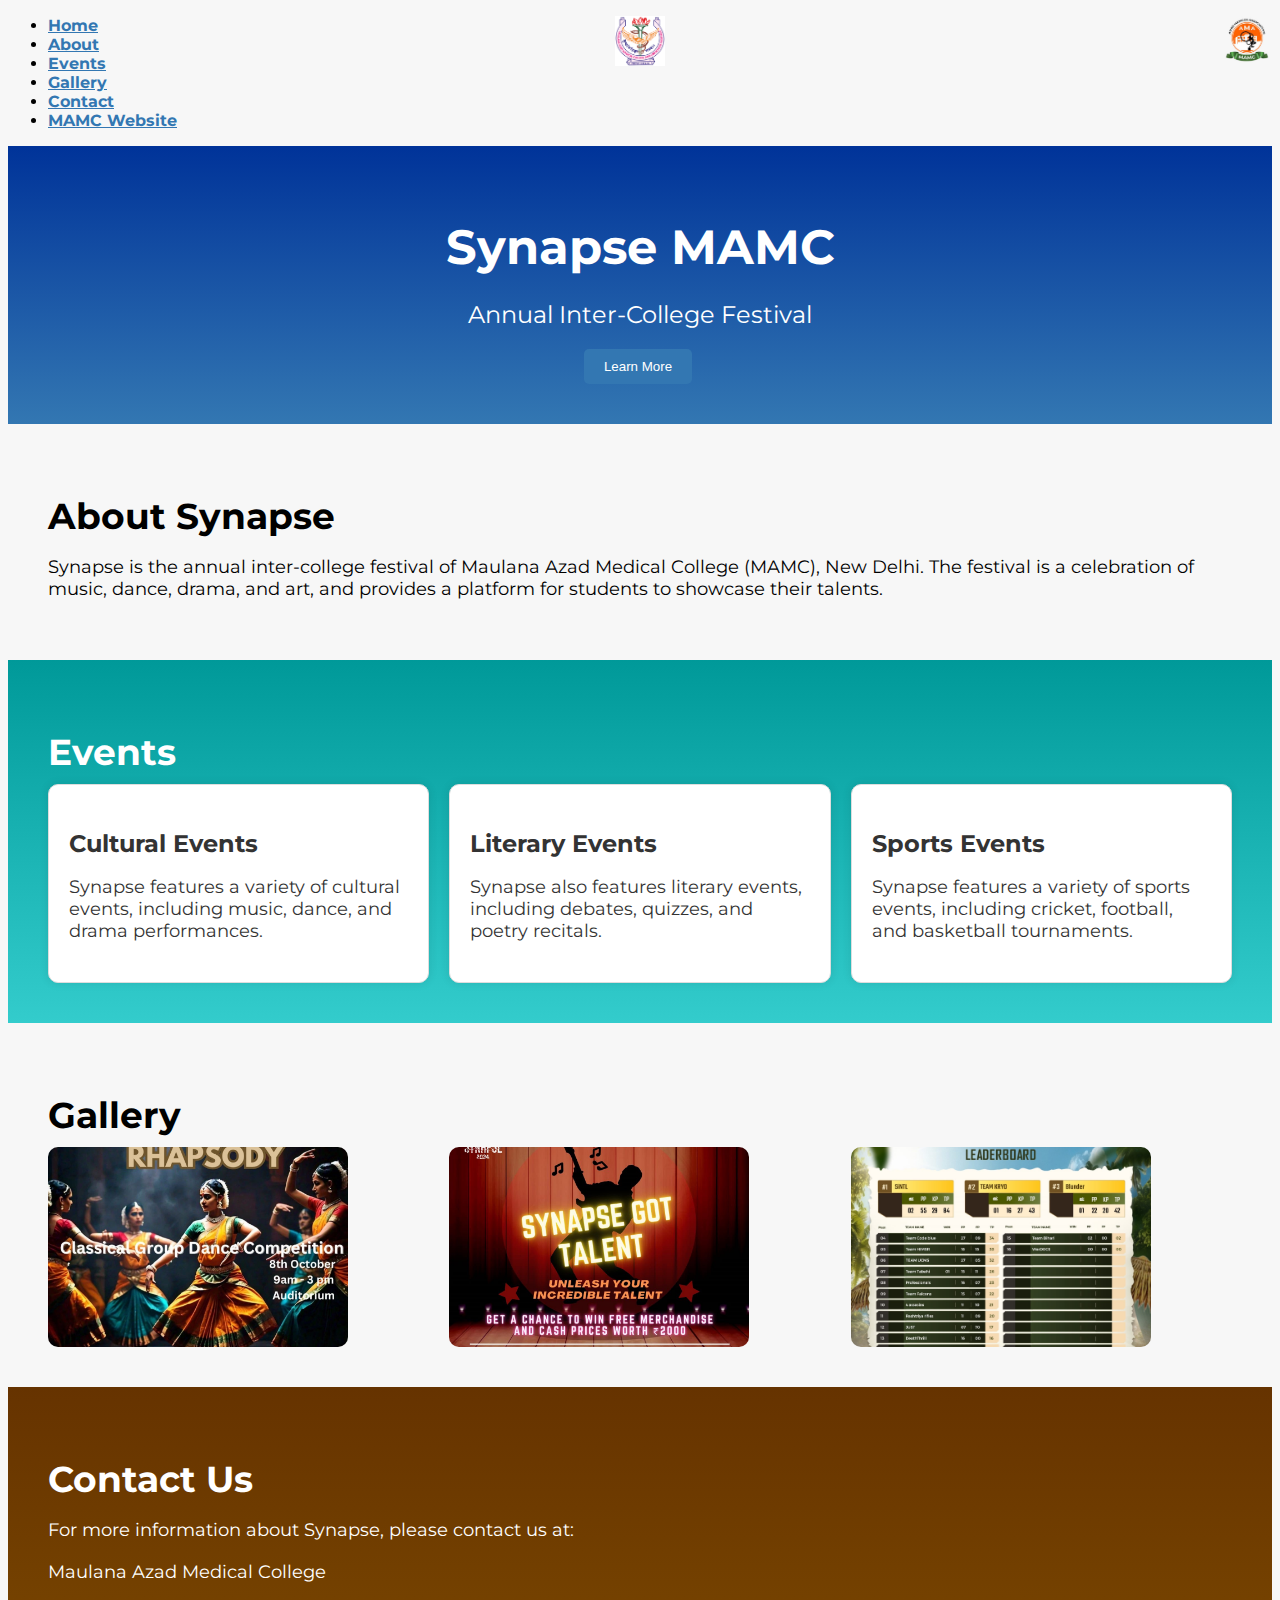
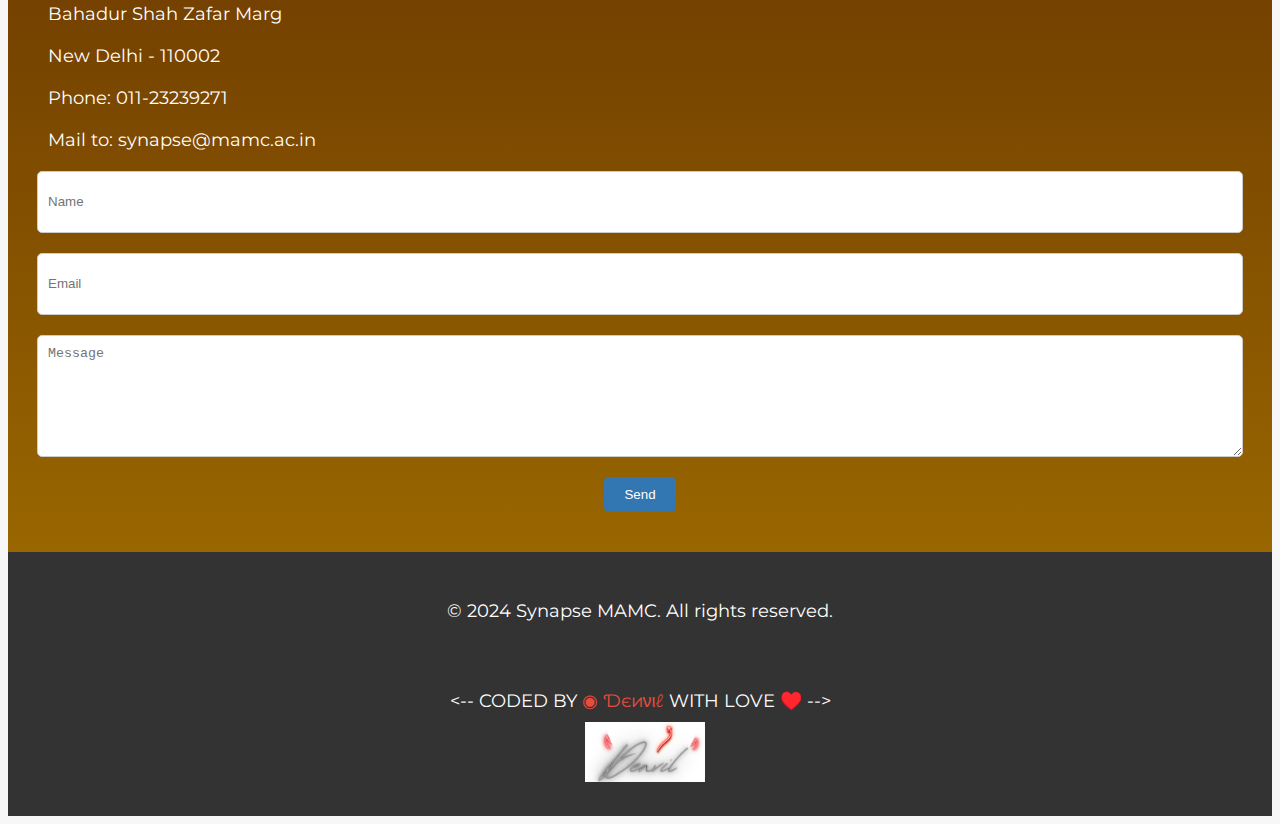
<file: index.html>
<!DOCTYPE html>
<html lang="en">
<head>
  
<img src="Img/IMG_3326.png" alt="MAMC Synapse Logo" style="width: 50px; height: 50px; position: absolute; left: 50%; transform: translateX(-50%);">
<img src="Img/IMG_3327.jpeg" alt="MAMC Synapse Image" style="width: 50px; height: 50px; float: right;">
  <meta charset="UTF-8">
  <meta name="viewport" content="width=device-width, initial-scale=1.0">
  <title>Synapse MAMC</title>
  <link rel="stylesheet" href="styles.css">
  <link href="https://fonts.googleapis.com/css2?family=Montserrat:wght@400;700&display=swap" rel="stylesheet">
  <style>
    body {
      font-family: 'Montserrat', sans-serif;
      background-color: #f7f7f7;
    }
    .hero {
      background-image: linear-gradient(to bottom, #003399, #3377b2);
      color: #fff;
      padding: 20px;
      text-align: center;
    }
    .about {
      background-color: #f7f7f7;
      padding: 20px;
    }
    .events {
      background-image: linear-gradient(to bottom, #009999, #33cccc);
      color: #fff;
      padding: 20px;
    }
    .gallery {
      background-color: #f7f7f7;
      padding: 20px;
    }
    .contact {
      background-image: linear-gradient(to bottom, #663300, #996600);
      color: #fff;
      padding: 20px;
    }
  </style>
</head>
<body>

  <!-- Header Section -->
  <header>
    <nav>
      <ul>
        <li><a href="#" style="color: #3377b2; font-weight: bold;">Home</a></li>
        <li><a href="#" style="color: #3377b2; font-weight: bold;">About</a></li>
        <li><a href="#" style="color: #3377b2; font-weight: bold;">Events</a></li>
        <li><a href="#" style="color: #3377b2; font-weight: bold;">Gallery</a></li>
        <li><a href="#" style="color: #3377b2; font-weight: bold;">Contact</a></li>
        <li><a href="https://mamc.delhi.gov.in" style="color: #3377b2; font-weight: bold;">MAMC Website</a></li>
      </ul>
    </nav>
  </header>

  <!-- Hero Section -->
  <section class="hero">
    <div class="container">
      <h1 style="font-size: 48px; font-weight: bold;">Synapse MAMC</h1>
      <p style="font-size: 24px;">Annual Inter-College Festival</p>
      <button style="background-color: #3377b2; color: #fff; padding: 10px 20px; border: none; border-radius: 5px; cursor: pointer;">Learn More</button>
      <img

      
    </div>
  </section>

  <!-- About Section -->
  <section class="about">
    <div class="container">
      <h2 style="font-size: 36px; font-weight: bold;">About Synapse</h2>
      <p style="font-size: 18px;">Synapse is the annual inter-college festival of Maulana Azad Medical College (MAMC), New Delhi. The festival is a celebration of music, dance, drama, and art, and provides a platform for students to showcase their talents.</p>
    
    </div>
  </section>

  <!-- Events Section -->
  <section class="events">
    <div class="container">
      <h2 style="font-size: 36px; font-weight: bold;">Events</h2>
      <div class="events-grid">
        <div class="event">
          <h3 style="font-size: 24px; font-weight: bold;">Cultural Events</h3>
          <p style="font-size: 18px;">Synapse features a variety of cultural events, including music, dance, and drama performances.</p>
        </div>
        <div class="event">
          <h3 style="font-size: 24px; font-weight: bold;">Literary Events</h3>
          <p style="font-size: 18px;">Synapse also features literary events, including debates, quizzes, and poetry recitals.</p>
        </div>
           <div class="event">
      <h3 style="font-size: 24px; font-weight: bold;">Sports Events</h3>
      <p style="font-size: 18px;">Synapse features a variety of sports events, including cricket, football, and basketball tournaments.</p>
    </div>
  </div>
</div>
</section>
<!-- Gallery Section -->
<section class="gallery">
<div class="container">
<h2 style="font-size: 36px; font-weight: bold;">Gallery</h2>
<div class="gallery-grid">
<img src="Img/d41c53cb-7620-422d-88b2-a465ff8ca9d6.jpeg" alt="Gallery Image 1" style="width: 300px; height: 200px; object-fit: cover; border-radius: 10px;">
<img src="Img/6a724b89-859b-4bb8-9739-0ba38477d929.jpeg" alt="Gallery Image 3" style="width: 300px; height: 200px; object-fit: cover; border-radius: 10px;">
<img src="Img/739f6b58-c1c3-4816-8c16-8ba5d1cebf29.jpeg" alt="Gallery Image 2" style="width: 300px; height: 200px; object-fit: cover; border-radius: 10px;">
</div>
</div>
</section>

<!-- Contact Section -->
<section class="contact">
<div class="container">
<h2 style="font-size: 36px; font-weight: bold;">Contact Us</h2>
<p style="font-size: 18px;">For more information about Synapse, please contact us at:</p>
<p style="font-size: 18px;">Maulana Azad Medical College</p>
<p style="font-size: 18px;">Bahadur Shah Zafar Marg</p>
<p style="font-size: 18px;">New Delhi - 110002</p>
<p style="font-size: 18px;">Phone: 011-23239271</p>
<p style="font-size: 18px;">Mail to: synapse@mamc.ac.in</p> 
<form>
<input type="text" name="name" placeholder="Name" style="width: 100%; height: 40px; padding: 10px; margin-bottom: 20px; border: 1px solid #ccc;">
<input type="email" name="email" placeholder="Email" style="width: 100%; height: 40px; padding: 10px; margin-bottom: 20px; border: 1px solid #ccc;">
<textarea name="message" placeholder="Message" style="width: 100%; height: 100px; padding: 10px; margin-bottom: 20px; border: 1px solid #ccc;"></textarea>
<button style="background-color: #3377b2; color: #fff; padding: 10px 20px; border: none; border-radius: 5px; cursor: pointer;">Send</button>
</form>
</div>
</section>





<!-- Footer Section -->
<footer>
<div class="container">
<p style="font-size: 18px;">&copy; 2024 Synapse MAMC. All rights reserved.</p>
</div>

<div class="container">
<p style="font-size: 18px; style="text-align: center; font-size: 14px; color: #666; margin-top: 20px; display: inline-block;">
<-- CODED BY <a href="https://t.me/Denvilx" style="color: #e74c3c;">◉ Ɗєиνιℓ </a> WITH LOVE ♥️ -->
</p>
<img src="Img/IMG_3021.jpeg" style="width: 120px; height: 60px; margin-left: 10px; display: inline-block;">
</div>
</footer>
</body>
</html>
</file>
<file: styles.css>
# Soley coded by Denvil ♥️
body {
  font-family: 'Montserrat', sans-serif;
  margin: 0;
  padding: 0;
}
.event-image {
  width: 80%; /* adjust the width to your liking */
  margin: 0 auto; /* center the image horizontally */
  height: auto; /* maintain the image's aspect ratio */
}
.container {
  max-width: 1200px;
  margin: 0 auto;
  padding: 20px;
}

.hero {
  background-image: linear-gradient(to bottom, #003399, #3377b2);
  color: #fff;
  padding: 20px;
  text-align: center;
}

.hero h1 {
  font-size: 48px;
  margin-bottom: 10px;
}

.hero p {
  font-size: 24px;
  margin-bottom: 20px;
}

.about {
  background-color: #f7f7f7;
  padding: 20px;
}

.about h2 {
  font-size: 36px;
  margin-bottom: 10px;
}

.about p {
  font-size: 18px;
  margin-bottom: 20px;
}
.event-section {
background-image: url('Img/IMG_3328.png');
background-size: cover;
background-position: center;
height: 500px; /* adjust the height as needed */
}
.events {
  background-image: linear-gradient(to bottom, #009999, #33cccc);
  color: #fff;
  padding: 20px;
}

.events h2 {
  font-size: 36px;
  margin-bottom: 10px;
}

.events-grid {
  display: grid;
  grid-template-columns: repeat(3, 1fr);
  grid-gap: 20px;
  color: #333; /* sets text color to a darker gray */
}

.event {
  background-color: #fff;
  padding: 20px;
  border: 1px solid #ddd;
  border-radius: 10px;
  box-shadow: 0 0 10px rgba(0, 0, 0, 0.1);
}

.event h3 {
  font-size: 24px;
  margin-bottom: 10px;
}

.event p {
  font-size: 18px;
  margin-bottom: 20px;
}

.gallery {
  background-color: #f7f7f7;
  padding: 20px;
}

.gallery h2 {
  font-size: 36px;
  margin-bottom: 10px;
}

.gallery-grid {
  display: grid;
  grid-template-columns: repeat(3, 1fr);
  grid-gap: 20px;
}

.gallery img {
  width: 100%;
  height: 200px;
  object-fit: cover;
  border-radius: 10px;
}

  
.contact {
  background-image: linear-gradient(to bottom, #663300, #996600);
  color: #fff;
  padding: 20px;
}

.contact h2 {
  font-size: 36px;
  margin-bottom: 10px;
}

.contact p {
  font-size: 18px;
  margin-bottom: 20px;
}

.contact form {
  display: flex;
  flex-direction: column;
  align-items: center;
}

.contact input, .contact textarea {
  width: 100%;
  padding: 10px;
  margin-bottom: 20px;
  border: 1px solid #ccc;
  border-radius: 5px;
}

.contact button {
  background-color: #3377b2;
  color: #fff;
  padding: 10px 20px;
  border: none;
  border-radius: 5px;
  cursor: pointer;
}

footer {
  background-color: #333;
  color: #fff;
  padding: 10px;
  text-align: center;
}

footer p {
  font-size: 18px;
  margin-bottom: 10px;
}


footer a {
  color: #fff;
  text-decoration: none;
}

footer a:hover {
  color: #ccc;
}

/* Responsive Design */

@media only screen and (max-width: 768px) {
  .container {
    max-width: 700px;
  }
  .hero h1 {
    font-size: 36px;
  }
  .hero p {
    font-size: 18px;
  }
  .events-grid {
    grid-template-columns: repeat(2, 1fr);
  }
  .gallery-grid {
    grid-template-columns: repeat(2, 1fr);
  }
}

@media only screen and (max-width: 480px) {
  .container {
    max-width: 400px;
  }
  .hero h1 {
    font-size: 24px;
  }
  .hero p {
    font-size: 14px;
  }
  .events-grid {
    grid-template-columns: repeat(1, 1fr);
  }
  .gallery-grid {
    grid-template-columns: repeat(1, 1fr);
  }
}
</file>
